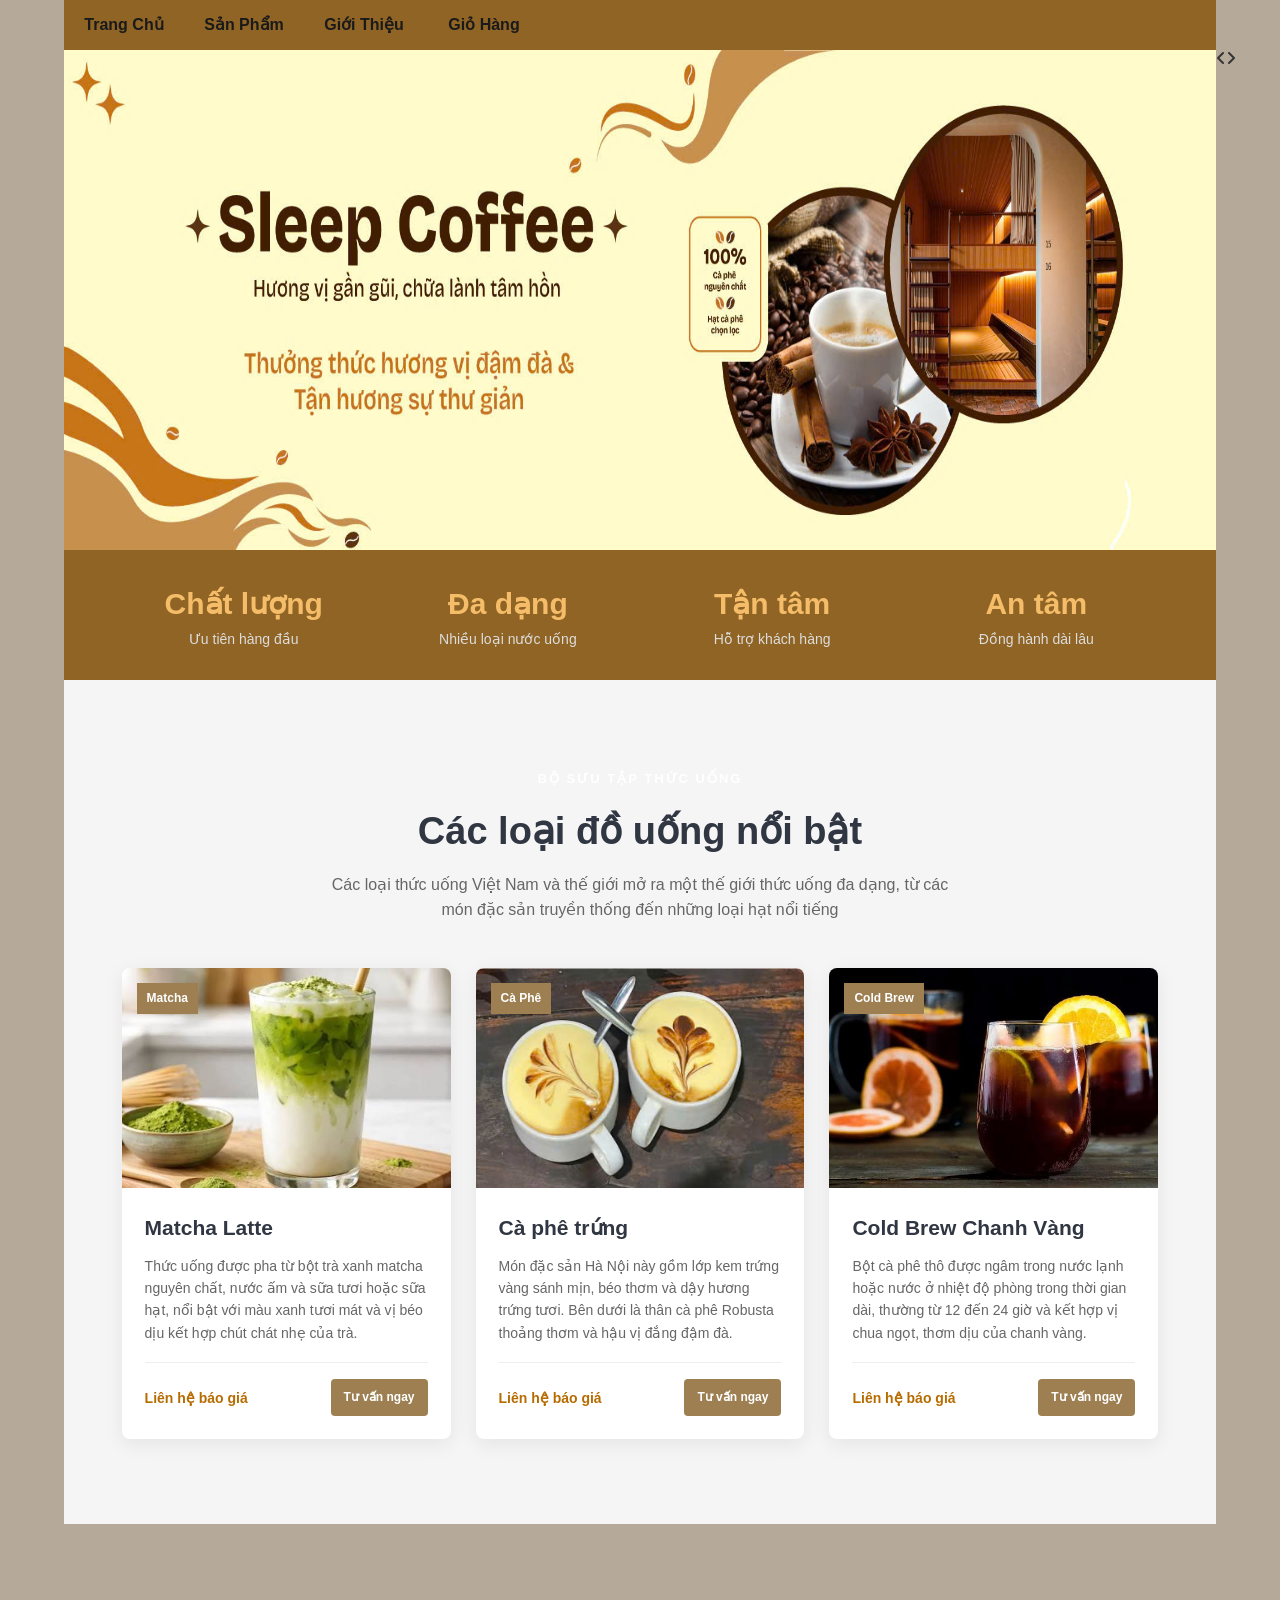
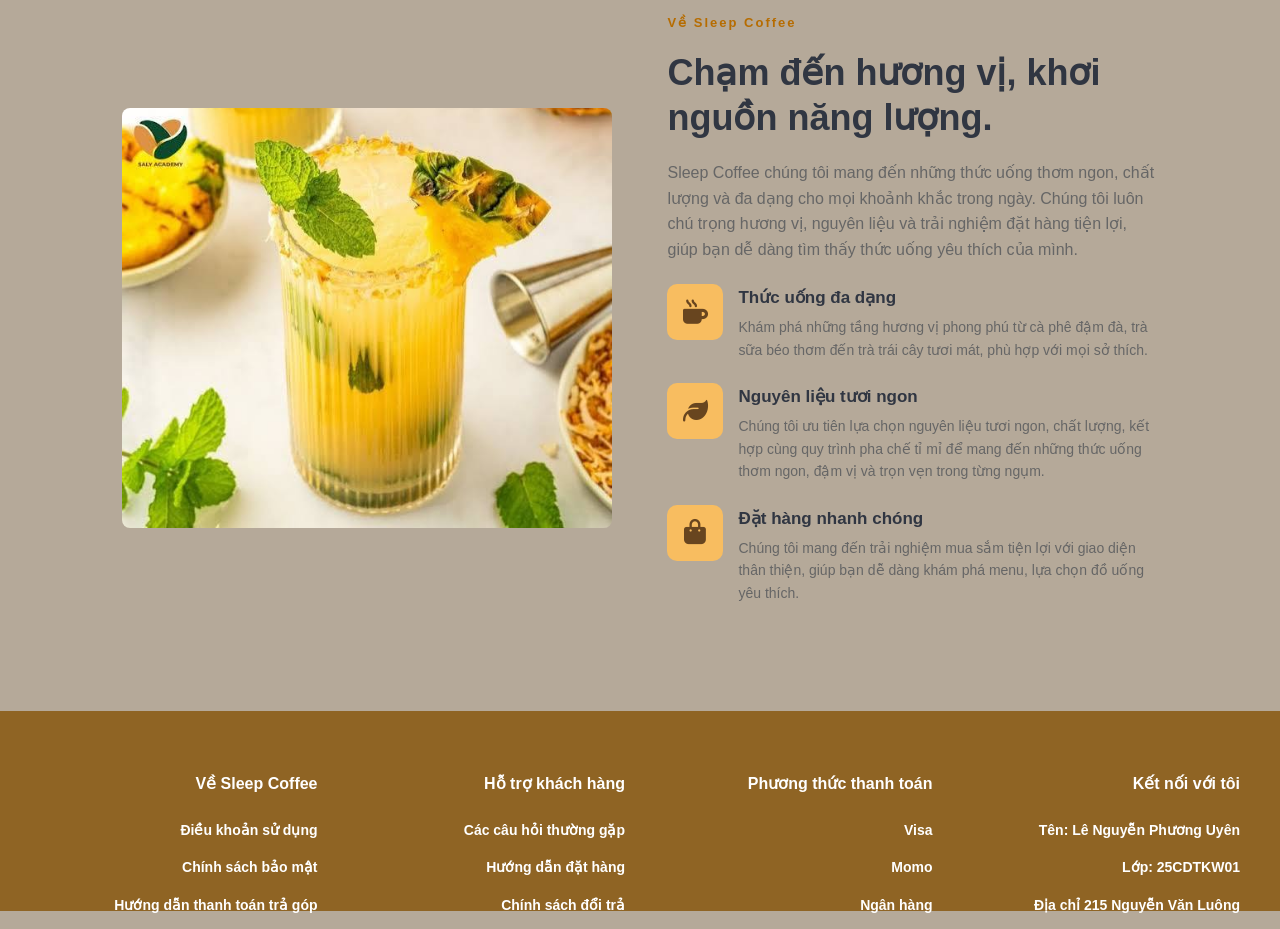
<file: gioithieu.html>
<!DOCTYPE html>
<html lang="vi">

<head>
    <meta charset="UTF-8">
    <meta name="viewport" content="width=device-width, initial-scale=1.0">
    <title>Giới thiệu | Sleep Coffee</title>
    <link rel="stylesheet"
    href="https://cdnjs.cloudflare.com/ajax/libs/font-awesome/6.5.2/css/all.min.css">
    <link rel="stylesheet" href="css/gioithieu.css">
    
</head>
<style>
    
    .feature-icon {
      width: 56px;
      height: 56px;
      min-width: 56px;
      display: flex;
      align-items: center;
      justify-content: center;
      background-color: #F8BD60;
      border-radius: 10px;
    }
    
    .feature-icon i {
      font-size: 25px;
      color: #68451F;
    }
    
    </style>
<body>
    
    <div class="container">
        <!-- THANH MENU -->
        <div class="menu">
            <ul>
                <li><a href="index.html">Trang Chủ</a></li>
                <li><a href="">Sản Phẩm</a>
                    <ul id="dm">
                    </ul>
                </li>
                <li><a href="gioithieu.html">Giới Thiệu</a></li>
                <li><a href="cart.html">Giỏ Hàng</a></li>
            </ul>
        </div>
    </div>
    <main>

        <div class="container">
            <div class="row">
                <div class="banner1">
                    <img src="images/Banner1.jpg" alt="" id="banner">
                    <i class="fa-solid fa-angle-left btn-left vitri1" onclick="left()"></i>
                    <i class="fa-solid fa-angle-right btn-right vitri2" onclick="right()"></i>
                    <div class="btn" id="showbtn"></div>
                </div>
            </div>
        </div>

        <div class="container">
            <section class="stats">
                <div class="container stats-grid">
                    <div class="stat-item">
                        <h2>Chất lượng</h2>
                        <p>Ưu tiên hàng đầu</p>
                    </div>

                    <div class="stat-item">
                        <h2>Đa dạng</h2>
                        <p>Nhiều loại nước uống</p>
                    </div>

                    <div class="stat-item">
                        <h2>Tận tâm</h2>
                        <p>Hỗ trợ khách hàng</p>
                    </div>

                    <div class="stat-item">
                        <h2>An tâm</h2>
                        <p>Đồng hành dài lâu</p>
                    </div>
                </div>
            </section>

            <section class="section cars-section" id="cars">
                <div class="container">
                    <div class="section-heading">
                        <span class="subtitle">Bộ sưu tập thức uống</span>
                        <h2>Các loại đồ uống nổi bật</h2>
                        <p>
                            Các loại thức uống Việt Nam và thế giới mở ra một thế giới thức uống đa dạng, 
                            từ các món đặc sản truyền thống đến những loại hạt nổi tiếng
                        </p>
                    </div>

                    <div class="cars-grid">

                        <article class="car-card">
                            <div class="car-image">
                                <img src="images/matcha_latte.jpg"
                                    alt="Matcha">
                                <span class="car-label">Matcha</span>
                            </div>

                            <div class="car-info">
                                <h3>Matcha Latte</h3>
                                <p>
                                    Thức uống được pha từ bột trà xanh matcha nguyên chất, 
                                    nước ấm và sữa tươi hoặc sữa hạt, nổi bật với màu xanh tươi mát và 
                                    vị béo dịu kết hợp chút chát nhẹ của trà.

                                </p>

                                <div class="car-bottom">
                                    <span class="car-price">Liên hệ báo giá</span>
                                    <a href="#contact" class="car-link">
                                        Tư vấn ngay
                                    </a>
                                </div>
                            </div>
                        </article>

                        <article class="car-card">
                            <div class="car-image">
                                <img src="images/ca_phe_trung.jpg"
                                    alt="Xe bán tải">
                                <span class="car-label">Cà Phê</span>
                            </div>

                            <div class="car-info">
                                <h3>Cà phê trứng</h3>
                                <p>
                                    Món đặc sản Hà Nội này gồm lớp kem trứng vàng sánh mịn, béo thơm và dậy hương trứng tươi. 
                                    Bên dưới là thân cà phê Robusta thoảng thơm và hậu vị đắng đậm đà.
                                </p>

                                <div class="car-bottom">
                                    <span class="car-price">Liên hệ báo giá</span>
                                    <a href="#contact" class="car-link">
                                        Tư vấn ngay
                                    </a>
                                </div>
                            </div>
                        </article>

                        <article class="car-card">
                            <div class="car-image">
                                <img src="images/Cold_brew.jpg"
                                    alt="Cold Brew">
                                <span class="car-label">Cold Brew</span>
                            </div>

                            <div class="car-info">
                                <h3>Cold Brew Chanh Vàng</h3>
                                <p>
                                    Bột cà phê thô được ngâm trong nước lạnh hoặc nước ở nhiệt độ phòng trong thời gian dài, 
                                    thường từ 12 đến 24 giờ và kết hợp vị chua ngọt, thơm dịu của chanh vàng.
                                </p>

                                <div class="car-bottom">
                                    <span class="car-price">Liên hệ báo giá</span>
                                    <a href="#contact" class="car-link">
                                        Tư vấn ngay
                                    </a>
                                </div>
                            </div>
                        </article>

                    </div>
                </div>
            </section>

            <!-- GIỚI THIỆU THƯƠNG HIỆU -->
            <section class="section" id="about">
                <div class="container about-grid">

                    <div class="about-image">
                        <img src="images/nuoc_ep_thom.jpg"
                            alt="Phong cách xe Titan Motors">
                    </div>

                    <div class="about-content">
                        <span class="subtitle">Về Sleep Coffee</span>

                        <h2>Chạm đến hương vị, khơi nguồn năng lượng.</h2>

                        <p>
                            Sleep Coffee chúng tôi mang đến những thức uống thơm ngon, chất lượng và đa dạng cho mọi khoảnh khắc trong ngày. 
                            Chúng tôi luôn chú trọng hương vị, nguyên liệu và trải nghiệm đặt hàng tiện lợi, 
                            giúp bạn dễ dàng tìm thấy thức uống yêu thích của mình.
                        </p>

                        <div class="feature">
                            <div class="feature-icon">
                                <i class="fa-solid fa-mug-hot"></i>
                                </div>
                            <div>
                                <h3>Thức uống đa dạng</h3>
                                <p>
                                    Khám phá những tầng hương vị phong phú từ cà phê đậm đà, 
                                    trà sữa béo thơm đến trà trái cây tươi mát, phù hợp với mọi sở thích.
                                </p>
                            </div>
                        </div>

                        <div class="feature">
                            <div class="feature-icon">
                                <i class="fa-solid fa-leaf"></i>
                                </div>
                            <div>
                                <h3>Nguyên liệu tươi ngon</h3>
                                <p>
                                    Chúng tôi ưu tiên lựa chọn nguyên liệu tươi ngon, chất lượng, 
                                    kết hợp cùng quy trình pha chế tỉ mỉ để mang đến những thức uống thơm ngon, 
                                    đậm vị và trọn vẹn trong từng ngụm.
                                </p>
                            </div>
                        </div>

                        <div class="feature">
                            <div class="feature-icon">
                                <i class="fa-solid fa-bag-shopping"></i>
                                </div>                                
                            <div>
                                <h3>Đặt hàng nhanh chóng</h3>
                                <p>
                                    Chúng tôi mang đến trải nghiệm mua sắm tiện lợi với giao diện thân thiện, 
                                    giúp bạn dễ dàng khám phá menu, lựa chọn đồ uống yêu thích.
                                </p>
                            </div>
                        </div>

                    </div>
                </div>
            </section>
    </main>
    </div>
    <!-- CHÂN TRANG -->
    <footer class="footer">
        <div class="footer-container">

            <div class="footer-column">
                <h2>Về Sleep Coffee</h2>
                <ul>
                    <li><a href="#">Điều khoản sử dụng</a></li>
                    <li><a href="#">Chính sách bảo mật</a></li>
                    <li><a href="#">Hướng dẫn thanh toán trả góp</a></li>
                </ul>
            </div>


            <div class="footer-column">
                <h2>Hỗ trợ khách hàng</h2>
                <ul>
                    <li><a href="#">Các câu hỏi thường gặp</a></li>
                    <li><a href="#">Hướng dẫn đặt hàng</a></li>
                    <li><a href="#">Chính sách đổi trả</a></li>
                </ul>
            </div>


            <div class="footer-column">
                <h2>Phương thức thanh toán</h2>
                <ul>
                    <li><a href="#">Visa</a></li>
                    <li><a href="#">Momo</a></li>
                    <li><a href="#">Ngân hàng</a></li>
                </ul>
            </div>


            <div class="footer-column">
                <h2>Kết nối với tôi</h2>
                <ul>
                    <li><a href="#">Tên: Lê Nguyễn Phương Uyên</a></li>
                    <li><a href="#">Lớp: 25CDTKW01</a></li>
                    <li><a href="#">Địa chỉ 215 Nguyễn Văn Luông</a></li>
                </ul>
            </div>
        </div>
    </footer>

</body>

</html>
</file>
<file: css/gioithieu.css>
/* ===== CẤU HÌNH CHUNG ===== */
  :root {
      --primary: rgb(245, 189, 105);
      --dark: #303642;
      --white: #ffffff;
      --light: #f5f5f5;
      --text: #333333;
  }

  * {
      margin: 0;
      padding: 0;
      box-sizing: border-box;
  }

  html {
      scroll-behavior: smooth;
  }

  body {
      font-family: Arial, Helvetica, sans-serif;
      color: var(--text);
      line-height: 1.6;
      background-color: rgb(181, 169, 153);
  }

  .menu {
    background-color: rgb(143, 100, 36);
      width: 100%;
      height: 50px;
      text-align: center;
  }

  .row {
      width: 100%;
      display: flex;
      flex-wrap: wrap;
  }

  .menu a{
    text-decoration: none;
    color:rgb(26, 26, 26);
    font-weight: bold;
}

  .menu ul {
      display: flex;
    text-align: center;
  }

  .menu li {
      list-style: none;
      padding: 10px;
      display: inline-block;
      width: 120px;
      height: 30px;
      line-height: 30px;
  }

  .menu ul li {
      position: relative;

  }

  .menu ul ul {
      display: none;
      z-index: 30;
  }

  .menu ul li:hover ul {
    background-color: rgb(143, 100, 36);
      display: block;
      position: absolute;
      top: 40px;
      width: 120px;
      padding: 0%;
      margin: 0%;
  }

  a {
      text-decoration: none;
      color: inherit;
  }

  img {
      display: block;
      max-width: 100%;
  }

  .container {
      width: 90%;
      max-width: 1200px;
      margin: auto;
  }

  
  .banner1{
    position: relative;
    width: 100%;
    height: 500px;
    /* border: 1px solid red; */
    box-sizing: border-box;
    display:flex;
 }
 .banner1 img{
    width: 100%;
    height: 100%;
 }

.menu-doc ul {
    flex-direction: column;
}

.menu-doc li{
    display: inline-flex;
    /* background-color: rgb(255, 166, 0); */
    padding: 10px;
    list-style: none;
}
.col3{
    width: calc(25% - 10px);
    box-sizing: border-box;
    margin: 5px;
}
button{
    height: 30px;
    text-align: center;
    background-color: rgb(157, 127, 82);
    cursor: pointer;
    border: 2px solid rgb(143, 100, 36);
}
.m3 img{
    height: 190px;
    text-align: center;
    max-width: 100%;
}
.left{
    width: calc(75% - 10px);
    margin-right: 10px;
    height: 470px;
   
    text-align: center;
}
.left img{
    height: 350px;
}
.right{
    width: 25%;
    height: 470px;
  
}

  /* ===== THÔNG TIN NHANH ===== */
  .stats {
    background-color: rgb(143, 100, 36);
      color: var(--white);
      padding: 30px 0;
  }

  .stats-grid {
      display: grid;
      grid-template-columns: repeat(4, 1fr);
      gap: 20px;
      text-align: center;
  }

  .stat-item h2 {
      font-size: 30px;
      color: var(--primary);
  }

  .stat-item p {
      font-size: 14px;
      color: #dddddd;
  }

  /* ===== TIÊU ĐỀ SECTION ===== */
  .section {
      padding: 85px 0;
  }

  .section-heading {
      text-align: center;
      margin-bottom: 45px;
  }

  .section-heading .subtitle {
      color: var(--white);
      text-transform: uppercase;
      font-size: 13px;
      font-weight: bold;
      letter-spacing: 2px;
  }

  .section-heading h2 {
      color: var(--dark);
      font-size: clamp(28px, 4vw, 38px);
      margin: 10px 0;
  }

  .section-heading p {
      max-width: 650px;
      margin: auto;
      color: #666666;
  }

  /* ===== XE NỔI BẬT ===== */
  .cars-section {
      background-color: var(--light);
  }

  .cars-grid {
      display: grid;
      grid-template-columns: repeat(3, 1fr);
      gap: 25px;
  }

  .car-card {
      background-color: var(--white);
      border-radius: 8px;
      overflow: hidden;
      box-shadow: 0 5px 20px rgba(0, 0, 0, 0.07);
      transition: 0.3s;
  }

  .car-card:hover {
      transform: translateY(-7px);
      box-shadow: 0 12px 28px rgba(0, 0, 0, 0.13);
  }

  .car-image {
      position: relative;
      overflow: hidden;
  }

  .car-image img {
      width: 100%;
      height: 220px;
      object-fit: cover;
      transition: 0.4s;
  }

  .car-card:hover .car-image img {
      transform: scale(1.05);
  }

  .car-label {
      position: absolute;
      top: 15px;
      left: 15px;
      background-color: rgb(157, 127, 82);;
      color: var(--white);
      font-size: 12px;
      font-weight: bold;
      padding: 6px 10px;
  }

  .car-info {
      padding: 23px;
  }

  .car-info h3 {
      color: var(--dark);
      font-size: 21px;
      margin-bottom: 10px;
  }

  .car-info p {
      color: #666666;
      font-size: 14px;
      margin-bottom: 18px;
  }

  .car-bottom {
      display: flex;
      justify-content: space-between;
      align-items: center;
      gap: 10px;
      border-top: 1px solid #eeeeee;
      padding-top: 16px;
  }

  .car-price {
      color: #b66c00;
      font-size: 14px;
      font-weight: bold;
  }

  .car-link {
    background-color: rgb(157, 127, 82);
      color: var(--white);
      padding: 9px 13px;
      border-radius: 4px;
      font-size: 12px;
      font-weight: bold;
  }

  .car-link:hover {
    background-color: rgb(157, 127, 82);
      color: var(--dark);
  }

  /* ===== VỀ TITAN MOTORS ===== */
  .about-grid {
      display: grid;
      grid-template-columns: 1fr 1fr;
      align-items: center;
      gap: 55px;
  }

  .about-image img {
      width: 100%;
      height: 420px;
      object-fit: cover;
      border-radius: 8px;
  }

  .about-content .subtitle {
      color: #b66c00;
      font-weight: bold;
      letter-spacing: 2px;
      font-size: 13px;
  }

  .about-content h2 {
      color: var(--dark);
      font-size: 36px;
      line-height: 1.25;
      margin: 15px 0 20px;
  }

  .about-content>p {
      color: #666666;
      margin-bottom: 20px;
  }

  .feature {
      display: flex;
      gap: 15px;
      margin: 22px 0;
      align-items: flex-start;
  }

  .feature-icon {
      min-width: 45px;
      height: 45px;
      display: flex;
      align-items: center;
      justify-content: center;
      background-color: var(--primary);
      border-radius: 6px;
      font-size: 21px;
  }

  .feature h3 {
      color: var(--dark);
      font-size: 17px;
      margin-bottom: 5px;
  }

  .feature p {
      color: #666666;
      font-size: 14px;
  }

 


  .cta {
      background-color: var(--dark);
      padding: 65px 0;
      text-align: center;
      color: var(--white);
  }

  .cta h2 {
      color: var(--white);
      font-size: clamp(27px, 4vw, 38px);
      margin-bottom: 15px;
      
  }

  .cta p {
      max-width: 650px;
      margin: 0 auto 25px;
     color: var(--white);
  }

  .footer {
    background-color: rgb(143, 100, 36);
    color: black;
    font-weight: bold;
    padding: 60px 20px;
    width: 100%;
    height: 200px;
}

.footer-container {
    max-width: 1200px;
    margin: 0 auto;
    display: flex;
    justify-content: space-between;
    flex-wrap: wrap;
    gap: 30px;
}


.footer-column {
    text-align: right;
    flex: 1;
    min-width: 200px;
}


.footer-column h2 {
    font-size: 16px;
    font-weight: 600;
    margin-bottom: 20px;
    font-weight: bold;
    color: white;
}


.footer-column ul {
    list-style: none;
}

.footer-column ul li {
    margin-bottom: 12px;
}


.footer-column ul li a {
    color: white; 
    text-decoration: none;
    font-size: 14px;
    transition: color 0.3s ease;
}

/* Hiệu ứng khi di chuột vào link */
.footer-column ul li a:hover {
    color: #FFFFFF;
}
</file>
